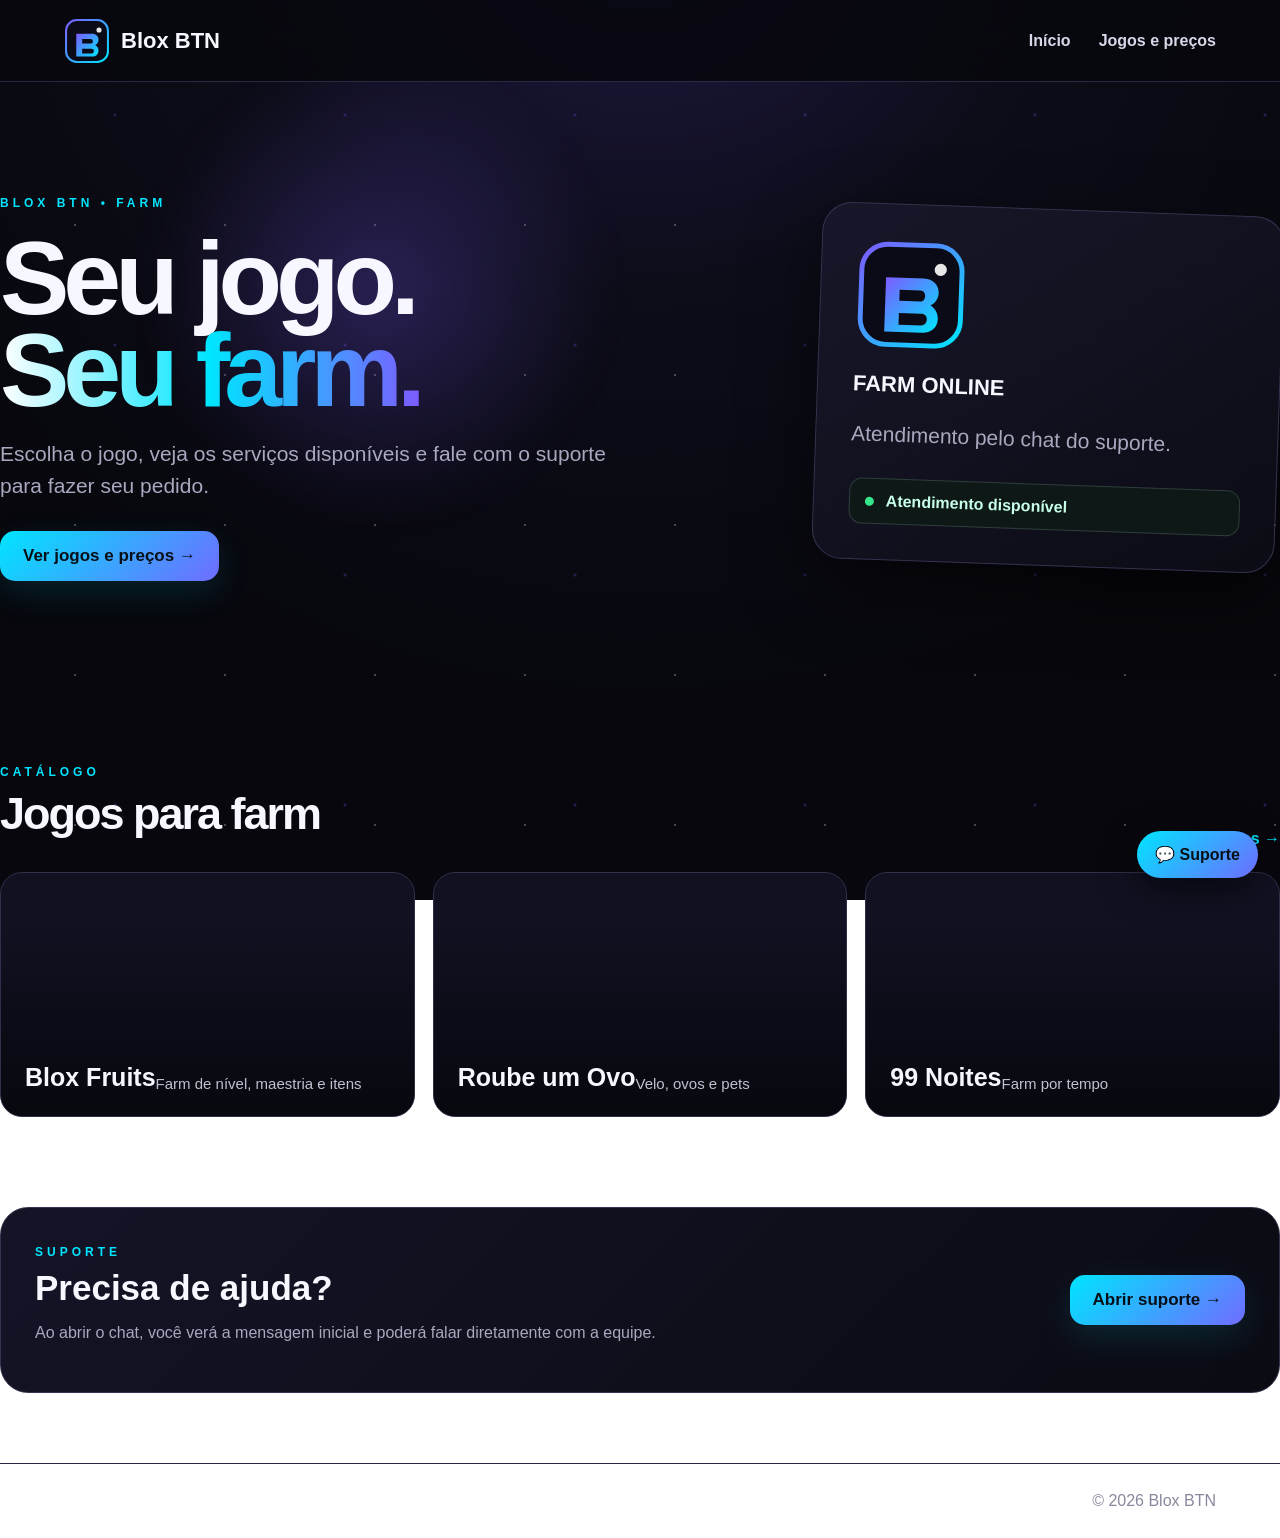
<file: index.html>
<!DOCTYPE html>
<html lang="pt-BR">
<head>
<meta charset="UTF-8"><meta name="viewport" content="width=device-width,initial-scale=1.0">
<meta name="theme-color" content="#07070d"><title>Blox BTN — Farm</title><link rel="stylesheet" href="style.css">
</head>
<body>
<header class="topbar">
  <a class="brand" href="index.html"><img src="logo.svg" alt="Blox BTN"><strong>Blox BTN</strong></a>
  <nav><a href="index.html">Início</a><a href="jogos.html">Jogos e preços</a></nav>
  <button class="menu" onclick="toggleMenu()" aria-label="Abrir menu">☰</button>
</header>
<main>
<section class="hero">
  <div class="hero-glow"></div><div class="hero-content">
    <span class="eyebrow">BLOX BTN • FARM</span>
    <h1>Seu jogo.<br><span>Seu farm.</span></h1>
    <p>Escolha o jogo, veja os serviços disponíveis e fale com o suporte para fazer seu pedido.</p>
    <div class="hero-actions"><a class="main-button" href="jogos.html">Ver jogos e preços →</a></div>
  </div>
  <div class="hero-card"><img src="logo.svg" alt="" class="hero-logo-img"><strong>FARM ONLINE</strong><p>Atendimento pelo chat do suporte.</p><div class="status"><i></i> Atendimento disponível</div></div>
</section>
<section class="section catalog-home">
  <div class="section-head"><div><span class="eyebrow">CATÁLOGO</span><h2>Jogos para farm</h2></div><a href="jogos.html" class="see-all">Ver todos →</a></div>
  <div class="cards three">
    <a class="game-preview bf" href="precos.html?jogo=blox-fruits"><b>Blox Fruits</b><small>Farm de nível, maestria e itens</small></a>
    <a class="game-preview ovo" href="precos.html?jogo=roube-um-ovo"><b>Roube um Ovo</b><small>Velo, ovos e pets</small></a>
    <a class="game-preview noites" href="precos.html?jogo=99-noites"><b>99 Noites</b><small>Farm por tempo</small></a>
  </div>
</section>
<section class="section support-section">
  <div class="support-panel"><div><span class="eyebrow">SUPORTE</span><h2>Precisa de ajuda?</h2><p>Ao abrir o chat, você verá a mensagem inicial e poderá falar diretamente com a equipe.</p></div><button class="main-button" onclick="openSupport()">Abrir suporte →</button></div>
</section>
</main>
<footer><strong>Blox BTN</strong><span>© 2026 Blox BTN</span></footer>
<div class="support-float" onclick="openSupport()">💬 <span>Suporte</span></div>
<script src="script.js"></script>
<!--Start of Tawk.to Script--><script type="text/javascript">
var Tawk_API=Tawk_API||{},Tawk_LoadStart=new Date();
Tawk_API.onLoad=function(){if(Tawk_API.hideWidget)Tawk_API.hideWidget();};
(function(){var s1=document.createElement('script'),s0=document.getElementsByTagName('script')[0];s1.async=true;s1.src='https://embed.tawk.to/6ab059ace9134d343e1acadb/1k30dsj8l';s1.charset='UTF-8';s1.setAttribute('crossorigin','*');s0.parentNode.insertBefore(s1,s0);})();
</script><!--End of Tawk.to Script-->
</body></html>
</file>
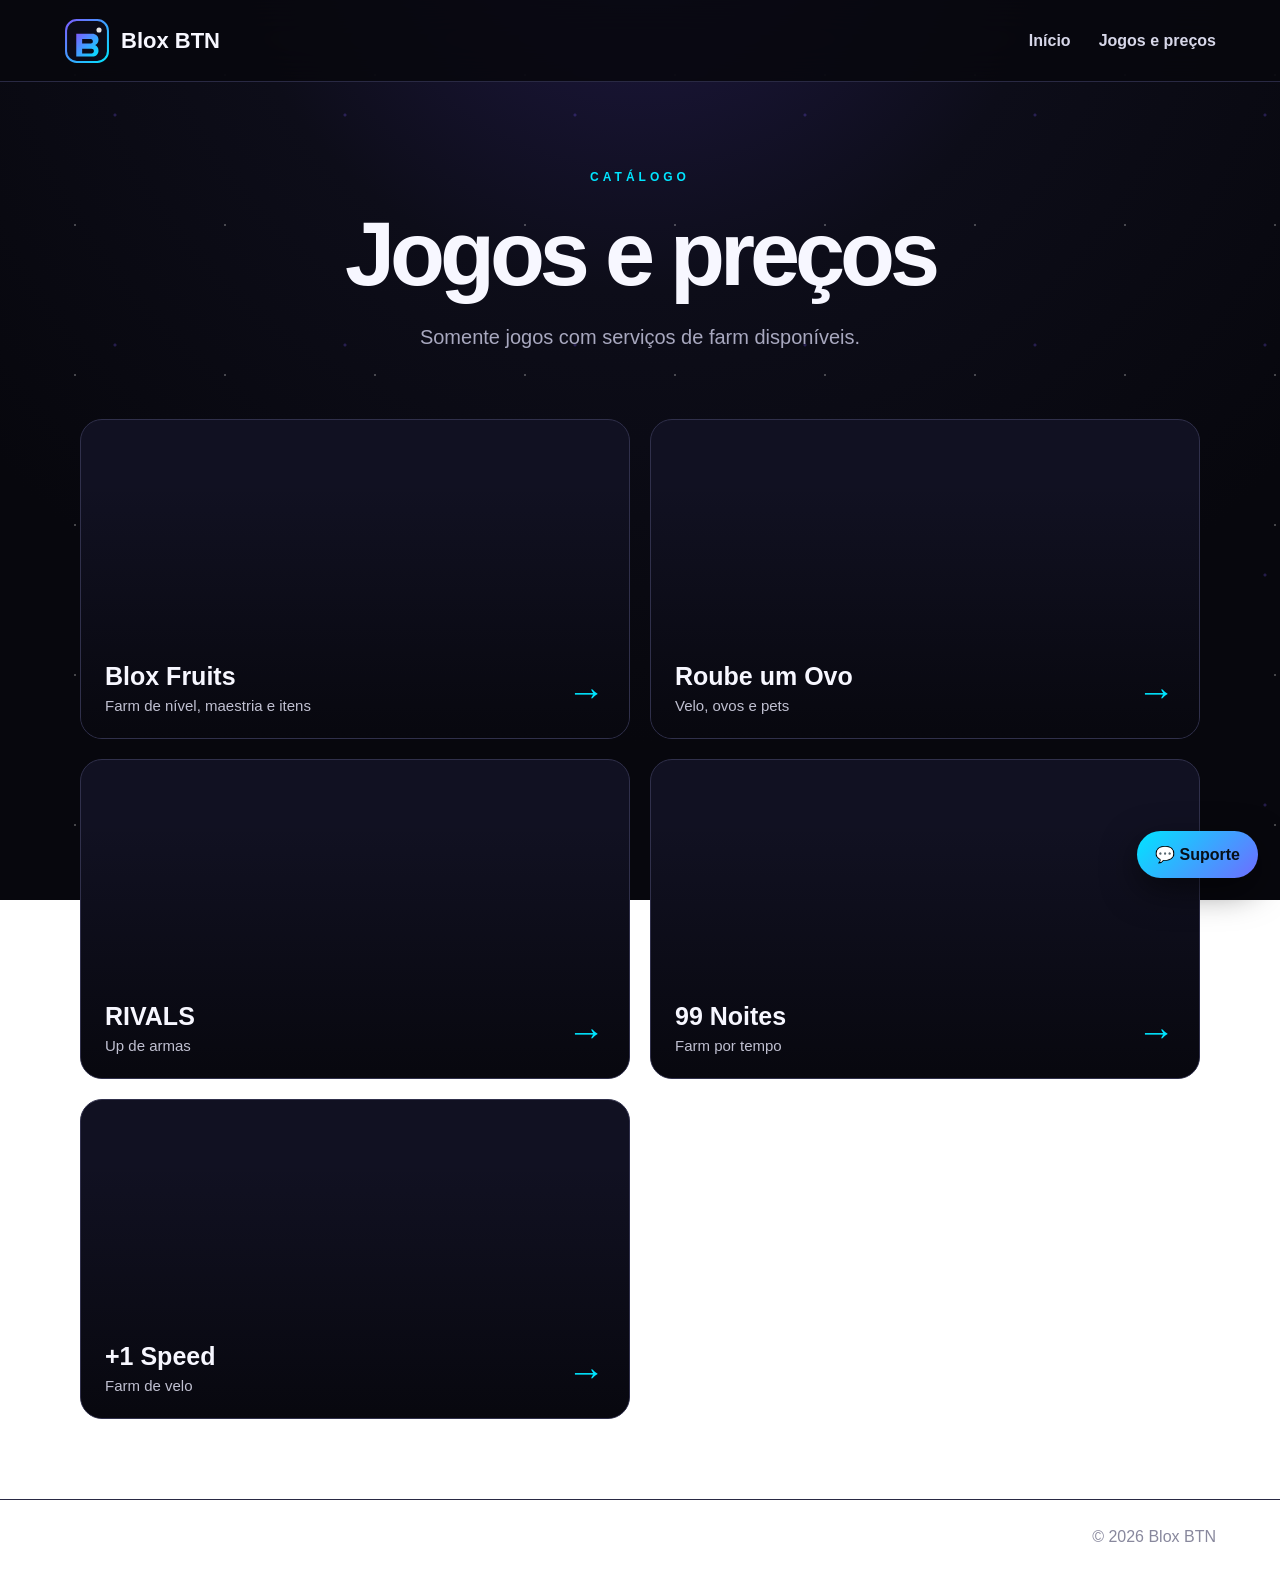
<file: jogos.html>
<!DOCTYPE html><html lang="pt-BR"><head><meta charset="UTF-8"><meta name="viewport" content="width=device-width,initial-scale=1.0"><meta name="theme-color" content="#07070d"><title>Blox BTN — Jogos e preços</title><link rel="stylesheet" href="style.css"></head><body>
<header class="topbar"><a class="brand" href="index.html"><img src="logo.svg" alt="Blox BTN"><strong>Blox BTN</strong></a><nav><a href="index.html">Início</a><a href="jogos.html">Jogos e preços</a></nav><button class="menu" onclick="toggleMenu()" aria-label="Abrir menu">☰</button></header>
<main class="catalog-page"><section class="catalog-head"><span class="eyebrow">CATÁLOGO</span><h1>Jogos e preços</h1><p>Somente jogos com serviços de farm disponíveis.</p></section><section class="game-grid">
<a class="game-card" href="precos.html?jogo=blox-fruits" style="--bg:url('https://tr.rbxcdn.com/180DAY-5304fe8fb874c7244eb4fe24ff324b17/500/280/Image/Jpeg/noFilter')"><div><strong>Blox Fruits</strong><small>Farm de nível, maestria e itens</small></div><span>→</span></a>
<a class="game-card" href="precos.html?jogo=roube-um-ovo" style="--bg:url('https://tr.rbxcdn.com/180DAY-d242991b00219200fb6b4ad45fec79f3/500/280/Image/Jpeg/noFilter')"><div><strong>Roube um Ovo</strong><small>Velo, ovos e pets</small></div><span>→</span></a>
<a class="game-card" href="precos.html?jogo=rivals" style="--bg:url('https://tr.rbxcdn.com/180DAY-4fcb22e252c188f45577246217cca4b7/500/280/Image/Jpeg/noFilter')"><div><strong>RIVALS</strong><small>Up de armas</small></div><span>→</span></a>
<a class="game-card" href="precos.html?jogo=99-noites" style="--bg:url('https://tr.rbxcdn.com/180DAY-b326856ea20ac1e3c3c8810c6e932b70/500/280/Image/Jpeg/noFilter')"><div><strong>99 Noites</strong><small>Farm por tempo</small></div><span>→</span></a>
<a class="game-card" href="precos.html?jogo=mais-1-speed" style="--bg:url('https://tr.rbxcdn.com/180DAY-e576f7eff116cf5a941b3e7b46e69c7f/500/280/Image/Jpeg/noFilter')"><div><strong>+1 Speed</strong><small>Farm de velo</small></div><span>→</span></a>
</section></main><footer><strong>Blox BTN</strong><span>© 2026 Blox BTN</span></footer><div class="support-float" onclick="openSupport()">💬 <span>Suporte</span></div><script src="script.js"></script><script type="text/javascript">var Tawk_API=Tawk_API||{},Tawk_LoadStart=new Date();Tawk_API.onLoad=function(){if(Tawk_API.hideWidget)Tawk_API.hideWidget()};(function(){var s1=document.createElement('script'),s0=document.getElementsByTagName('script')[0];s1.async=true;s1.src='https://embed.tawk.to/6ab059ace9134d343e1acadb/1k30dsj8l';s1.charset='UTF-8';s1.setAttribute('crossorigin','*');s0.parentNode.insertBefore(s1,s0)})();</script></body></html>
</file>
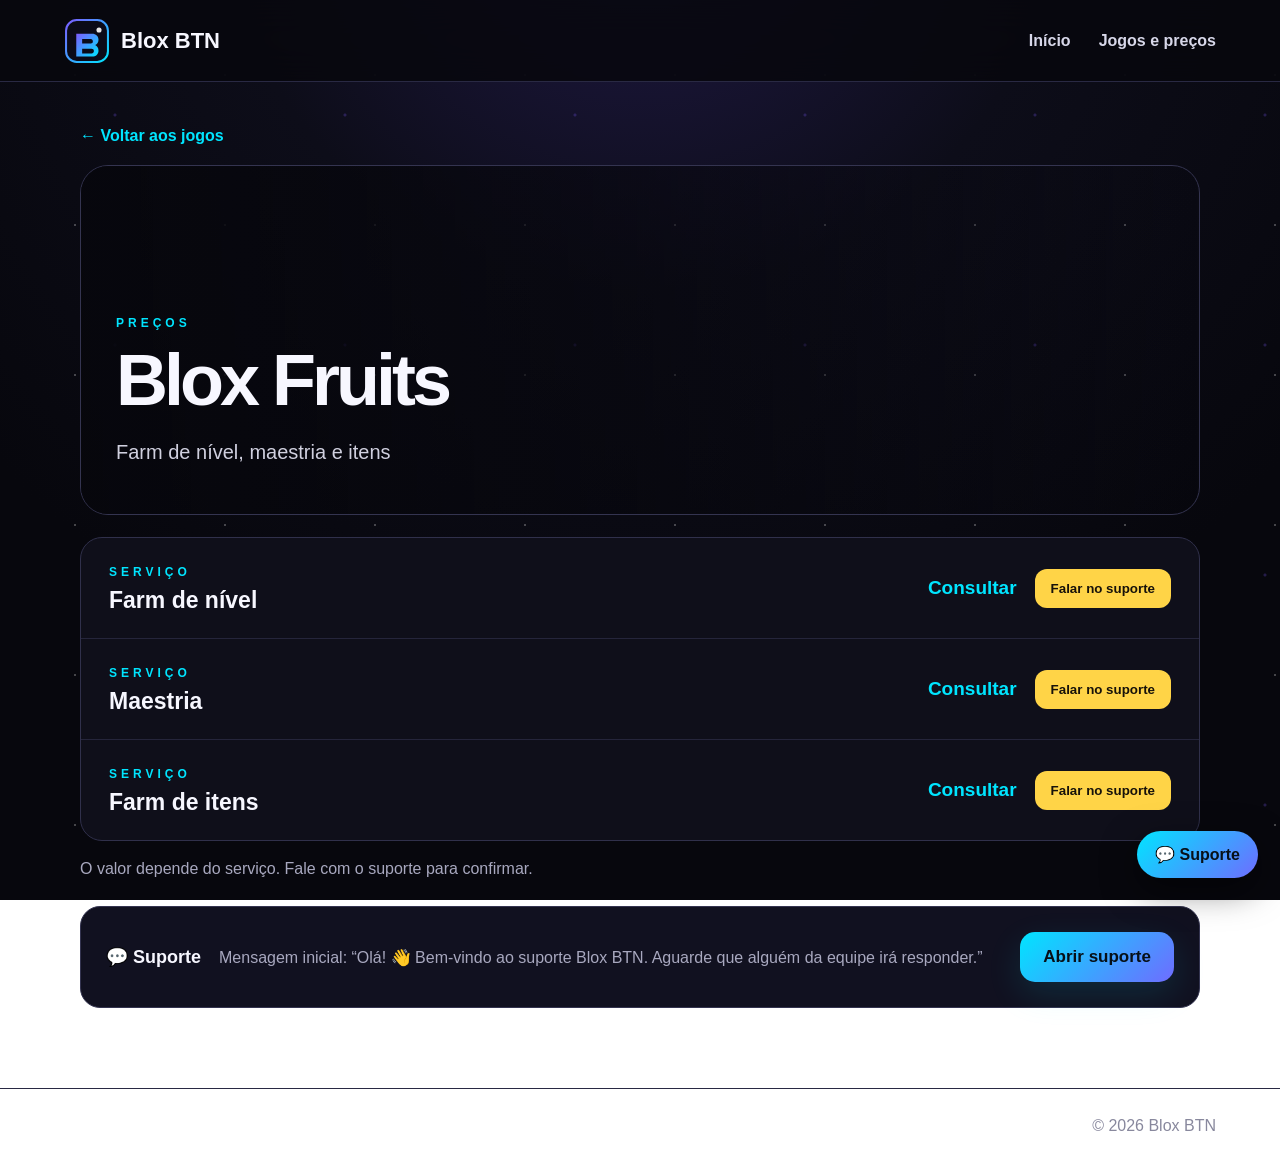
<file: precos.html>
<!DOCTYPE html><html lang="pt-BR"><head><meta charset="UTF-8"><meta name="viewport" content="width=device-width,initial-scale=1.0"><title>Blox BTN — Preços</title><link rel="stylesheet" href="style.css"></head><body><header class="topbar"><a class="brand" href="index.html"><img src="logo.svg" alt="Blox BTN"><strong>Blox BTN</strong></a><nav><a href="index.html">Início</a><a href="jogos.html">Jogos e preços</a></nav><button class="menu" onclick="toggleMenu()">☰</button></header><main class="prices-page"><a class="back" href="jogos.html">← Voltar aos jogos</a><div id="gameDetails"></div></main><footer><strong>Blox BTN</strong><span>© 2026 Blox BTN</span></footer><div class="support-float" onclick="openSupport()">💬 <span>Suporte</span></div><script>
const catalog={
'blox-fruits':{title:'Blox Fruits',subtitle:'Farm de nível, maestria e itens',image:'https://tr.rbxcdn.com/180DAY-5304fe8fb874c7244eb4fe24ff324b17/500/280/Image/Jpeg/noFilter',items:[['Farm de nível','Consultar'],['Maestria','Consultar'],['Farm de itens','Consultar']],note:'O valor depende do serviço. Fale com o suporte para confirmar.'},
'roube-um-ovo':{title:'Roube um Ovo',subtitle:'Velo, ovos e pets',image:'https://tr.rbxcdn.com/180DAY-d242991b00219200fb6b4ad45fec79f3/500/280/Image/Jpeg/noFilter',items:[['Velo','Consultar'],['Ovos 100M+','Consultar'],['Pets 100M+ / 1B+','Consultar']],note:'Fale com o suporte para confirmar o valor.'},
'rivals':{title:'RIVALS',subtitle:'Up de armas',image:'https://tr.rbxcdn.com/180DAY-4fcb22e252c188f45577246217cca4b7/500/280/Image/Jpeg/noFilter',items:[['Up de armas','Consultar']],note:'Detalhes e valores pelo suporte.'},
'99-noites':{title:'99 Noites',subtitle:'Farm por tempo',image:'https://tr.rbxcdn.com/180DAY-b326856ea20ac1e3c3c8810c6e932b70/500/280/Image/Jpeg/noFilter',items:[['30 minutos','R$ 5'],['1 hora','R$ 10'],['1h30','R$ 15'],['2 horas','R$ 20']],note:'R$ 5 a cada 30 minutos.'},
'mais-1-speed':{title:'+1 Speed',subtitle:'Farm de velo',image:'https://tr.rbxcdn.com/180DAY-e576f7eff116cf5a941b3e7b46e69c7f/500/280/Image/Jpeg/noFilter',items:[['Velo / Speed','Consultar']],note:'Aqui é velocidade/velo. Fale com o suporte para o valor.'}};
const g=catalog[new URLSearchParams(location.search).get('jogo')]||catalog['blox-fruits'];
document.getElementById('gameDetails').innerHTML=`<div class="selected-game" style="--bg:url('${g.image}')"><div class="selected-overlay"><span class="eyebrow">PREÇOS</span><h1>${g.title}</h1><p>${g.subtitle}</p></div></div><div class="price-list">${g.items.map(([name,price])=>`<div class="price-row"><div><span class="mini-label">SERVIÇO</span><h2>${name}</h2></div><b class="price-value ${price==='Consultar'?'consult':''}">${price}</b><button class="price-action" onclick="openSupport()">${price==='Consultar'?'Falar no suporte':'Suporte'}</button></div>`).join('')}</div><p class="price-note">${g.note}</p><div class="support-note"><strong>💬 Suporte</strong><span>Mensagem inicial: “Olá! 👋 Bem-vindo ao suporte Blox BTN. Aguarde que alguém da equipe irá responder.”</span><button class="main-button" onclick="openSupport()">Abrir suporte</button></div>`;
</script><script src="script.js"></script><script type="text/javascript">var Tawk_API=Tawk_API||{},Tawk_LoadStart=new Date();Tawk_API.onLoad=function(){if(Tawk_API.hideWidget)Tawk_API.hideWidget()};(function(){var s1=document.createElement('script'),s0=document.getElementsByTagName('script')[0];s1.async=true;s1.src='https://embed.tawk.to/6ab059ace9134d343e1acadb/1k30dsj8l';s1.charset='UTF-8';s1.setAttribute('crossorigin','*');s0.parentNode.insertBefore(s1,s0)})();</script></body></html>
</file>
<file: style.css>
*{box-sizing:border-box}html{scroll-behavior:smooth}:root{--bg:#07070d;--panel:#10101b;--panel2:#151525;--line:#292943;--text:#f7f7ff;--muted:#a8a8bf;--cyan:#00e5ff;--purple:#7c5cff;--gold:#ffd447}body{margin:0;background:radial-gradient(circle at 50% -15%,#211a49 0,#0d0d19 35%,#07070d 72%);background-attachment:fixed;color:var(--text);font-family:Inter,Arial,sans-serif;min-height:100vh}body:before{content:"";position:fixed;inset:0;pointer-events:none;opacity:.25;background-image:radial-gradient(#fff 1px,transparent 1px),radial-gradient(#7c5cff 1px,transparent 2px);background-size:150px 150px,230px 230px;z-index:-1}a{text-decoration:none;color:inherit}.topbar{height:82px;background:rgba(7,7,13,.86);backdrop-filter:blur(18px);border-bottom:1px solid var(--line);display:flex;align-items:center;justify-content:space-between;padding:0 5%;position:sticky;top:0;z-index:20}.brand{display:flex;align-items:center;gap:11px;font-size:22px}.brand img{width:46px;height:46px}.topbar nav{display:flex;gap:28px;align-items:center}.topbar nav a{color:#d7d7e9;font-weight:800}.topbar nav a:hover{color:var(--cyan)}.menu{display:none;background:none;border:0;color:white;font-size:28px}.home,.catalog-page,.prices-page{width:min(1120px,92%);margin:auto}.hero{min-height:610px;display:grid;grid-template-columns:1.25fr .75fr;gap:45px;align-items:center;padding:85px 0}.hero-content{position:relative}.hero-glow{position:absolute;width:500px;height:500px;border-radius:50%;background:radial-gradient(circle,#7c5cff44,transparent 65%);filter:blur(20px);top:40px;left:10%;pointer-events:none}.eyebrow,.mini-label{color:var(--cyan);font-weight:900;letter-spacing:4px;font-size:12px}.hero h1{font-size:clamp(58px,9vw,104px);line-height:.88;letter-spacing:-6px;margin:22px 0}.hero h1 span{background:linear-gradient(90deg,#fff,#00e5ff,#7c5cff);-webkit-background-clip:text;background-clip:text;color:transparent}.hero p{font-size:21px;color:var(--muted);max-width:650px;line-height:1.5}.hero-actions{margin-top:30px}.main-button{border:0;display:inline-flex;align-items:center;justify-content:center;border-radius:15px;padding:15px 23px;font-size:17px;font-weight:900;background:linear-gradient(135deg,var(--cyan),#6f6cff);color:#071018;box-shadow:0 12px 35px #00e5ff1f;cursor:pointer}.hero-card{background:linear-gradient(145deg,#17172a,#0c0c15);border:1px solid #343450;border-radius:30px;padding:35px;box-shadow:0 25px 70px #0008;transform:rotate(2deg)}.hero-logo-img{width:110px;height:110px;margin-bottom:18px}.hero-card strong{display:block;font-size:22px}.hero-card p{color:var(--muted);line-height:1.5}.status{margin-top:28px;padding:13px 15px;border:1px solid #2e3e3b;border-radius:13px;background:#0d1817;color:#c8ffe9;font-weight:800}.status i{display:inline-block;width:9px;height:9px;background:#35e58a;border-radius:50%;margin-right:8px}.section{padding:70px 0}.section-head{display:flex;align-items:end;justify-content:space-between;gap:20px;margin-bottom:24px}.section-head h2{font-size:45px;letter-spacing:-2px;margin:8px 0}.see-all{color:var(--cyan);font-weight:900}.cards{display:grid;gap:18px}.cards.three{grid-template-columns:repeat(3,1fr)}.game-preview,.game-card{position:relative;overflow:hidden;border:1px solid #30304b;background:#111122 center/cover no-repeat var(--bg);border-radius:22px;min-height:245px;padding:24px;display:flex;align-items:flex-end;transition:.2s}.game-preview:before,.game-card:before{content:"";position:absolute;inset:0;background:linear-gradient(180deg,transparent 20%,#07070deb 100%)}.game-preview>* ,.game-card>*{position:relative}.game-preview:hover,.game-card:hover{transform:translateY(-5px);border-color:#59597c}.game-preview b,.game-card strong{font-size:25px;display:block}.game-preview small,.game-card small{display:block;color:#c0c0d1;margin-top:6px;font-size:15px}.game-preview.bf{--bg:url('https://tr.rbxcdn.com/180DAY-5304fe8fb874c7244eb4fe24ff324b17/500/280/Image/Jpeg/noFilter')}.game-preview.ovo{--bg:url('https://tr.rbxcdn.com/180DAY-d242991b00219200fb6b4ad45fec79f3/500/280/Image/Jpeg/noFilter')}.game-preview.noites{--bg:url('https://tr.rbxcdn.com/180DAY-b326856ea20ac1e3c3c8810c6e932b70/500/280/Image/Jpeg/noFilter')}.support-section{padding-top:20px}.support-panel{border:1px solid #343450;border-radius:28px;padding:34px;display:flex;align-items:center;justify-content:space-between;gap:25px;background:linear-gradient(135deg,#141427,#0b0b13)}.support-panel h2{font-size:35px;margin:8px 0}.support-panel p{color:var(--muted);max-width:650px}.catalog-head{text-align:center;padding:85px 0 50px}.catalog-head h1{font-size:clamp(55px,9vw,90px);letter-spacing:-5px;margin:18px 0}.catalog-head p{color:var(--muted);font-size:20px}.game-grid{display:grid;grid-template-columns:repeat(2,1fr);gap:20px;padding-bottom:80px}.game-card{min-height:320px}.game-card>span{margin-left:auto;font-size:38px;color:var(--cyan)}.prices-page{padding:45px 0 80px}.back{color:var(--cyan);font-weight:900;display:inline-block;margin-bottom:20px}.selected-game{height:350px;border-radius:28px;overflow:hidden;background:var(--bg) center/cover no-repeat;border:1px solid #343450;position:relative}.selected-game:after{content:"";position:absolute;inset:0;background:linear-gradient(90deg,#07070df2,#07070d99,transparent)}.selected-overlay{position:absolute;z-index:2;left:35px;bottom:30px}.selected-overlay h1{font-size:clamp(43px,7vw,72px);letter-spacing:-4px;margin:8px 0}.selected-overlay p{font-size:20px;color:#d0d0df}.price-list{margin-top:22px;border:1px solid #30304b;border-radius:22px;overflow:hidden;background:#0f0f1a}.price-row{display:flex;align-items:center;gap:18px;padding:24px 28px;border-bottom:1px solid #25253b}.price-row:last-child{border-bottom:0}.price-row>div{flex:1}.price-row h2{margin:7px 0 0;font-size:23px}.price-value{font-size:19px}.price-value.consult{color:var(--cyan)}.price-action{border:0;background:var(--gold);color:#17120a;padding:12px 16px;border-radius:12px;font-weight:900;cursor:pointer}.price-note{color:var(--muted);line-height:1.5}.support-note{margin-top:25px;padding:25px;border:1px solid #343450;border-radius:20px;background:#111120;display:flex;align-items:center;gap:18px}.support-note strong{font-size:18px}.support-note span{flex:1;color:var(--muted)}.support-float{position:fixed;right:22px;bottom:22px;z-index:30;background:linear-gradient(135deg,var(--cyan),#6f6cff);color:#071018;border-radius:50px;padding:14px 18px;font-weight:900;box-shadow:0 12px 35px #0008;cursor:pointer}footer{border-top:1px solid var(--line);padding:28px 5%;display:flex;justify-content:space-between;color:#88889d}footer strong{color:#fff}@media(max-width:760px){.topbar{height:72px}.topbar nav{display:none;position:absolute;top:72px;left:0;right:0;background:#0b0b14;border-bottom:1px solid var(--line);padding:20px 5%;flex-direction:column;align-items:flex-start}.topbar nav.open{display:flex}.menu{display:block}.hero{grid-template-columns:1fr;padding:65px 0}.hero-card{transform:none}.hero h1{font-size:64px}.hero p{font-size:18px}.cards.three,.game-grid{grid-template-columns:1fr}.section-head{align-items:flex-start;flex-direction:column}.section-head h2{font-size:36px}.support-panel{flex-direction:column;align-items:flex-start}.support-note{flex-direction:column;align-items:flex-start}.price-row{padding:20px 16px;flex-wrap:wrap}.price-row>div{min-width:55%}.selected-game{height:290px}.selected-overlay{left:22px;bottom:20px}.selected-overlay h1{font-size:43px}footer{flex-direction:column;gap:8px}}
</file>
